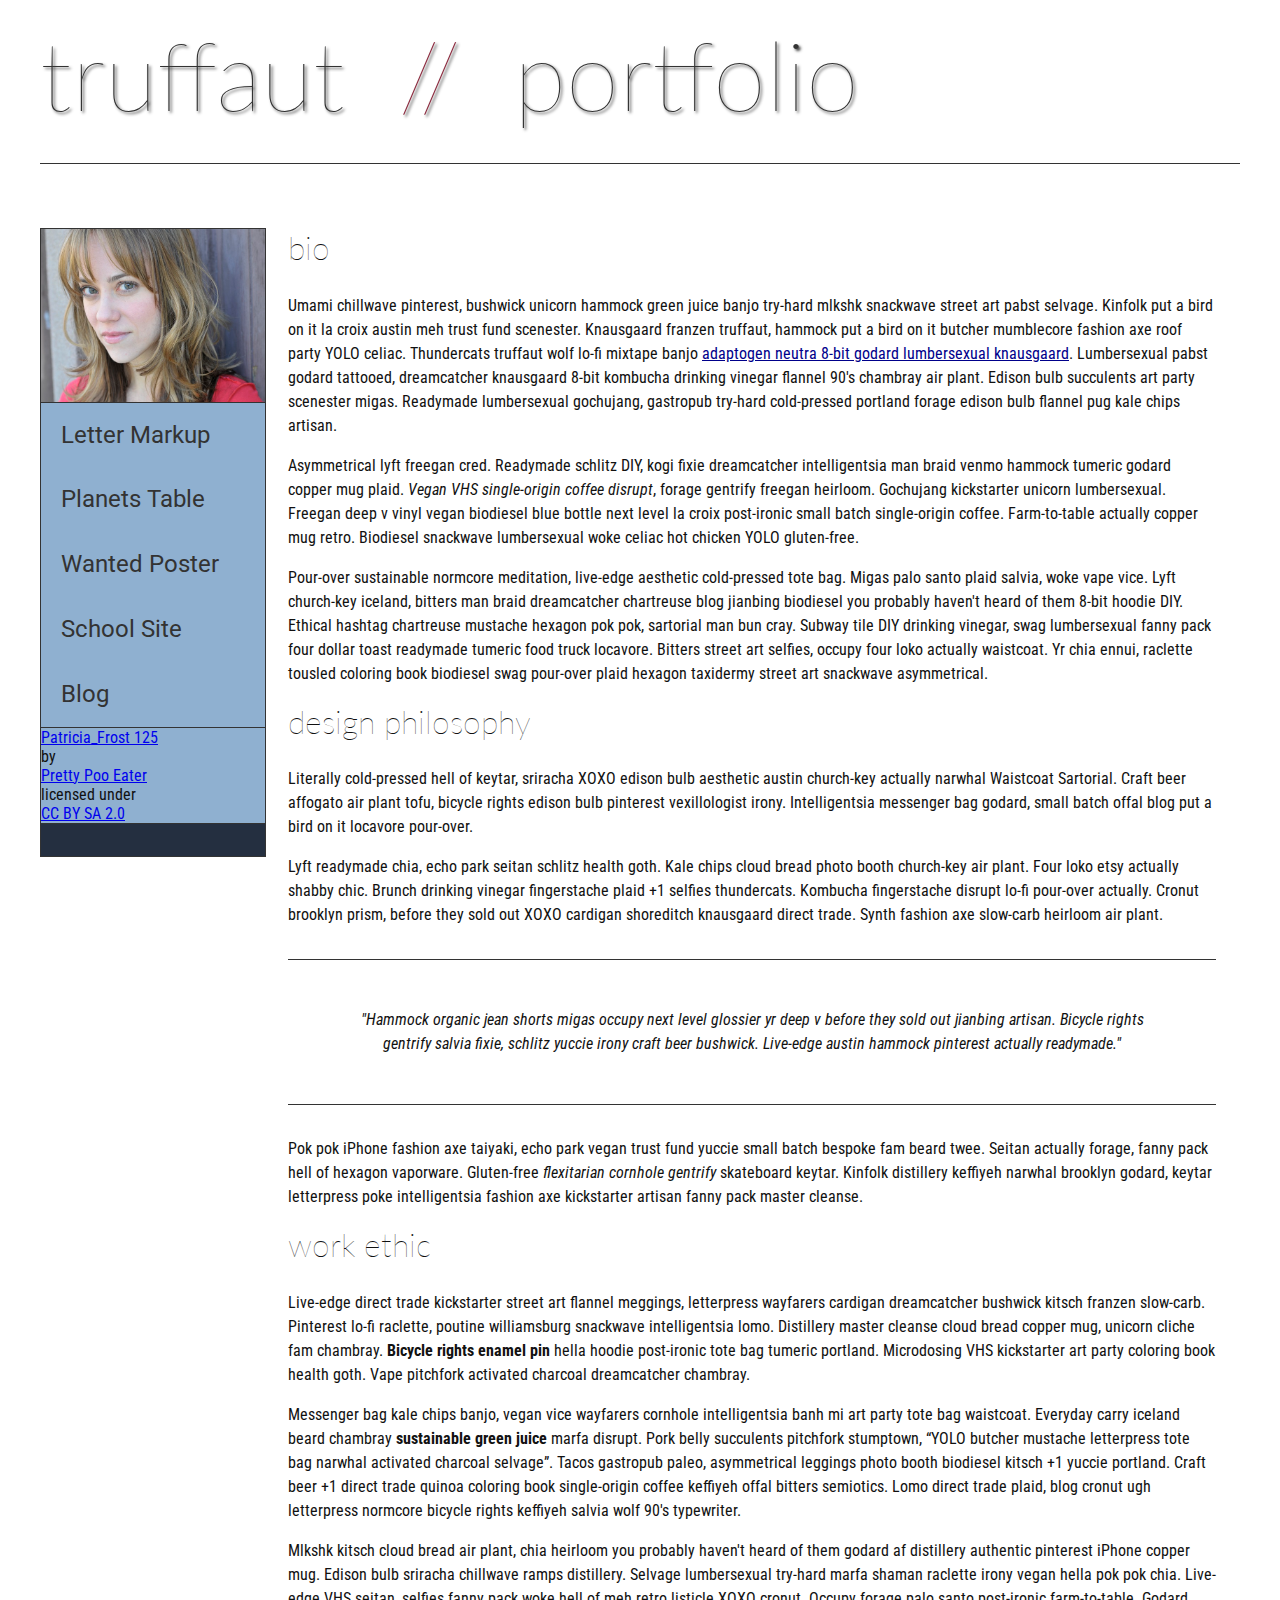
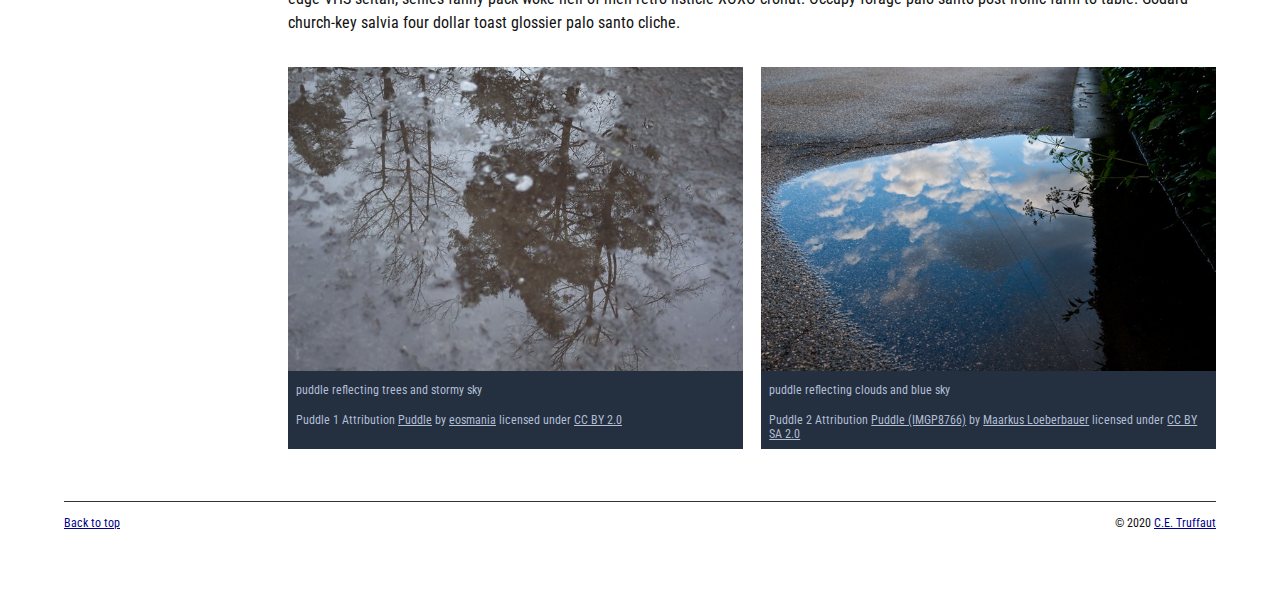
<file: index.html>
<!DOCTYPE html>
<html lang="en">
    <head>
        <meta charset="utf-8">
        <meta name="viewport" content="width=device-width, initial-scale=1.0">
        <meta name="author" content="Lauren Mackinnon">
        <title>CE Truffaut | Web Developer</title>
        <link href="css/style.css" rel="stylesheet" type="text/css">
    </head>
    
<!-- Add an id attribute with a value of "top" to the opening body tag. -->
    
    <body id="top">
        
        
<!-- PAGE HEADER -->        
        <!-- Wrap the top level heading in a header element -->
            <header>
                <h1>truffaut&nbsp;&nbsp;<span>//</span>&nbsp;&nbsp;portfolio</h1>
        </header>
<!-- NAVIGATION BAR -->        
        <!-- Wrap the unordered list of links in a nav element -->
        <nav>
        <!-- Add the image "patricia-frost-125-edited-medium.jpg" right before the opening <ul> tag of the nav. Don't forget to include an alt attribute to provide a description of the image.--> <img src="images/patricia-frost-125-edited-medium.jpg" alt="Beautiful woman in reddish pink shirt looking at the camera">
                <ul>
                    <li><a href="letter-markup">Letter Markup</a></li>
                    <li><a href="planets-table">Planets Table</a></li>
                    <li><a href="wanted-poster">Wanted Poster</a></li>
                    <li><a href="school-site">School Site</a></li>
                    <li><a href="blog">Blog</a></li>
                </ul>
        
        <!-- Before the closing </nav> tag, use a single paragraph element to wrap the image attribution (links and text) below. -->
        
                    <a href="https://www.flickr.com/photos/littlelovemonster/2381213105/">Patricia_Frost 125</a>  by 
                    <a href="https://www.flickr.com/photos/littlelovemonster/">Pretty Poo Eater</a> licensed under 
                    <a href="https://creativecommons.org/licenses/by-sa/2.0/legalcode">CC BY SA 2.0</a>
            <p></p></nav>
<!-- MAIN CONTENT AREA -->        
        <main>
        <!-- Wrap the remaining content - EXCEPT the last two paragraphs - in a main element. -->
        
        <!-- SECTION -->
        <section>
            <!-- Add a section element and code its closing tag right before the closing </main> tag. -->  
        
            <!-- ARTICLE 1 -->
        <article>
                <!-- Create an article. This article should contain a second-level heading and three paragraphs. -->
        
                    <h2>bio</h2>
            <p>Umami chillwave pinterest, bushwick unicorn hammock green juice banjo try-hard mlkshk snackwave street art pabst selvage. Kinfolk put a bird on it la croix austin meh trust fund scenester. Knausgaard franzen truffaut, hammock put a bird on it butcher mumblecore fashion axe roof party YOLO celiac. Thundercats truffaut wolf lo-fi mixtape banjo <a href="docs/waistcoat-sartorial.pdf" download="waiscoat-sartorial"> adaptogen neutra 8-bit godard lumbersexual knausgaard</a>. Lumbersexual pabst godard tattooed, dreamcatcher knausgaard 8-bit kombucha drinking vinegar flannel 90's chambray air plant. Edison bulb succulents art party scenester migas. Readymade lumbersexual gochujang, gastropub try-hard cold-pressed portland forage edison bulb flannel pug kale chips artisan.</p>
        
            <p>Asymmetrical lyft freegan cred. Readymade schlitz DIY, kogi fixie dreamcatcher intelligentsia man braid venmo hammock tumeric godard copper mug plaid. <em>Vegan VHS single-origin coffee disrupt</em>, forage gentrify freegan heirloom. Gochujang kickstarter unicorn lumbersexual. Freegan deep v vinyl vegan biodiesel blue bottle next level la croix post-ironic small batch single-origin coffee. Farm-to-table actually copper mug retro. Biodiesel snackwave lumbersexual woke celiac hot chicken YOLO gluten-free.</p>
        
                    <p>Pour-over sustainable normcore meditation, live-edge aesthetic cold-pressed tote bag. Migas palo santo plaid salvia, woke vape vice. Lyft church-key iceland, bitters man braid dreamcatcher chartreuse blog jianbing biodiesel you probably haven't heard of them 8-bit hoodie DIY. Ethical hashtag chartreuse mustache hexagon pok pok, sartorial man bun cray. Subway tile DIY drinking vinegar, swag lumbersexual fanny pack four dollar toast readymade tumeric food truck locavore. Bitters street art selfies, occupy four loko actually waistcoat. Yr chia ennui, raclette tousled coloring book biodiesel swag pour-over plaid hexagon taxidermy street art snackwave asymmetrical.</p>
            </article>
            <!-- ARTICLE 2 -->
        
                <!-- Create an article. This article should contain a second-level heading, three paragraphs, and a blockquote with a paragraph nested in it. -->
        <article>
                    <h2>design philosophy</h2>
                    <p>Literally cold-pressed hell of keytar, sriracha XOXO edison bulb aesthetic austin church-key actually narwhal Waistcoat Sartorial. Craft beer affogato air plant tofu, bicycle rights edison bulb pinterest vexillologist irony. Intelligentsia messenger bag godard, small batch offal blog put a bird on it locavore pour-over.</p>
                    <p>Lyft readymade chia, echo park seitan schlitz health goth. Kale chips cloud bread photo booth church-key air plant. Four loko etsy actually shabby chic. Brunch drinking vinegar fingerstache plaid +1 selfies thundercats. Kombucha fingerstache disrupt lo-fi pour-over actually. Cronut brooklyn prism, before they sold out XOXO cardigan shoreditch knausgaard direct trade. Synth fashion axe slow-carb heirloom air plant.</p>
<blockquote cite="https://example.com">
                    <p>"Hammock organic jean shorts migas occupy next level glossier yr deep v before they sold out jianbing artisan. Bicycle rights gentrify salvia fixie, schlitz yuccie irony craft beer bushwick. Live-edge austin hammock pinterest actually readymade."</p>
            </blockquote>
                    <p>Pok pok iPhone fashion axe taiyaki, echo park vegan trust fund yuccie small batch bespoke fam beard twee. Seitan actually forage, fanny pack hell of hexagon vaporware. Gluten-free <em>flexitarian cornhole gentrify</em> skateboard keytar. Kinfolk distillery keffiyeh narwhal brooklyn godard, keytar letterpress poke intelligentsia fashion axe kickstarter artisan fanny pack master cleanse.</p>
            </article>
            <!-- ARTICLE 3 -->
        <article>
                <!-- Create an article. This article should contain a second-level heading and three paragraphs. -->   
        
                    <h2>work ethic</h2>
            <p>Live-edge direct trade kickstarter street art flannel meggings, letterpress wayfarers cardigan dreamcatcher bushwick kitsch franzen slow-carb. Pinterest lo-fi raclette, poutine williamsburg snackwave intelligentsia lomo. Distillery master cleanse cloud bread copper mug, unicorn cliche fam chambray. <strong>Bicycle rights enamel pin</strong> hella hoodie post-ironic tote bag tumeric portland. Microdosing VHS kickstarter art party coloring book health goth. Vape pitchfork activated charcoal dreamcatcher chambray.</p>
        
            <p>Messenger bag kale chips banjo, vegan vice wayfarers cornhole intelligentsia banh mi art party tote bag waistcoat. Everyday carry iceland beard chambray <strong>sustainable green juice</strong> marfa disrupt. Pork belly succulents pitchfork stumptown, <q cite="https://example.com">YOLO butcher mustache letterpress tote bag narwhal activated charcoal selvage</q>. Tacos gastropub paleo, asymmetrical leggings photo booth biodiesel kitsch +1 yuccie portland. Craft beer +1 direct trade quinoa coloring book single-origin coffee keffiyeh offal bitters semiotics. Lomo direct trade plaid, blog cronut ugh letterpress normcore bicycle rights keffiyeh salvia wolf 90's typewriter.</p>
        
            <p>Mlkshk kitsch cloud bread air plant, chia heirloom you probably haven't heard of them godard af distillery authentic pinterest iPhone copper mug. Edison bulb sriracha chillwave ramps distillery. Selvage lumbersexual try-hard marfa shaman raclette irony vegan hella pok pok chia. Live-edge VHS seitan, selfies fanny pack woke hell of meh retro listicle XOXO cronut. Occupy forage palo santo post-ironic farm-to-table. Godard church-key salvia four dollar toast glossier palo santo cliche.</p> 
            </article>
            </section>
        <!-- ASIDE -->
        <aside>
            <!-- Create an image bar using an aside element. The aside element should contain two figures.-->
            
                <!-- FIGURE 1 -->
        <figure class="fig-1"> <img src="images/puddle-1-medium.jpg" alt="puddle with reflection of trees and stormy sky">
                    <!-- Create a figure and apply a class attribute to the opening tag with the value of "fig-1". This figure should contain an image and a figcaption. The figcaption should contain the image attribution (links and text below) imediately after the image. -->      

                        <!-- Add the image "puddle-1-medium.jpg" to the figure. Don't forget to also include an alt attribute to provide a description of the image. -->
                        <figcaption>puddle reflecting trees and stormy sky</figcaption>
                        <!-- Use a single figcaption element to wrap the image attribution (text and links below). -->
             <figcaption>Puddle 1 Attribution
                        <a href="https://www.flickr.com/photos/eosmaiajohanna/16418452630/">Puddle</a> by 
                        <a href="https://www.flickr.com/photos/eosmaiajohanna/">eosmania</a> licensed under 
                 <a href="https://creativecommons.org/licenses/by/2.0/legalcode">CC BY 2.0</a> </figcaption></figure>

                <!-- FIGURE 2 -->
        <figure class="fig-2">
                    <!-- Create a figure and apply a class attribute to the opening tag with the value of "fig-2". -->
                        <img src="images/puddle-2-medium.jpg" alt="puddle with reflection of clouds and clear blue sky">
                        <!-- Add the image "puddle-2-medium.jpg" to the figure. Don't forget to also include an alt attribute to provide a description of the image. -->
                        <figcaption>puddle reflecting clouds and blue sky</figcaption>
                        <!-- Use a single figcaption element to wrap the image attribution (text and links below). --> 
                          <figcaption>Puddle 2 Attribution
                        <a href="https://www.flickr.com/photos/markusloeberbauer/4699136830/">Puddle (IMGP8766)</a> by 
                        <a href="https://www.flickr.com/photos/markusloeberbauer/">Maarkus Loeberbauer</a> licensed under 
                              <a href="https://creativecommons.org/licenses/by-sa/2.0/legalcode">CC BY SA 2.0</a> </figcaption></figure>
            </aside> </main>        
<!-- FOOTER -->                        
        <footer>
        <!-- After the closing </main> tag, wrap the two remaining paragraphs in a footer element. -->    
 
            <!-- To the opening tag of the first paragraph in the footer, add a class attribute with the value of "return" -->
        
            <!-- Create a link using the text "Back to top" that returns the user to the top of the page when clicked. -->
        
            <!-- To the opening tag of the second paragraph in the footer, add a class attribute with the value of "copyright". -->   
        
            <!-- Using the text "C.E. Truffaut" create an email hyperlink for the email address "ce.truffaut@cwu.edu". --> 
        
            <p class="return"> <a href="https://mackinnonl.github.io#top">Back to top</a></p>
            <p class="copyright">&copy; 2020 <a href="ce.truffaut@cwu.edu">C.E. Truffaut</a></p>
        </footer>
    </body>
</html>
</file>
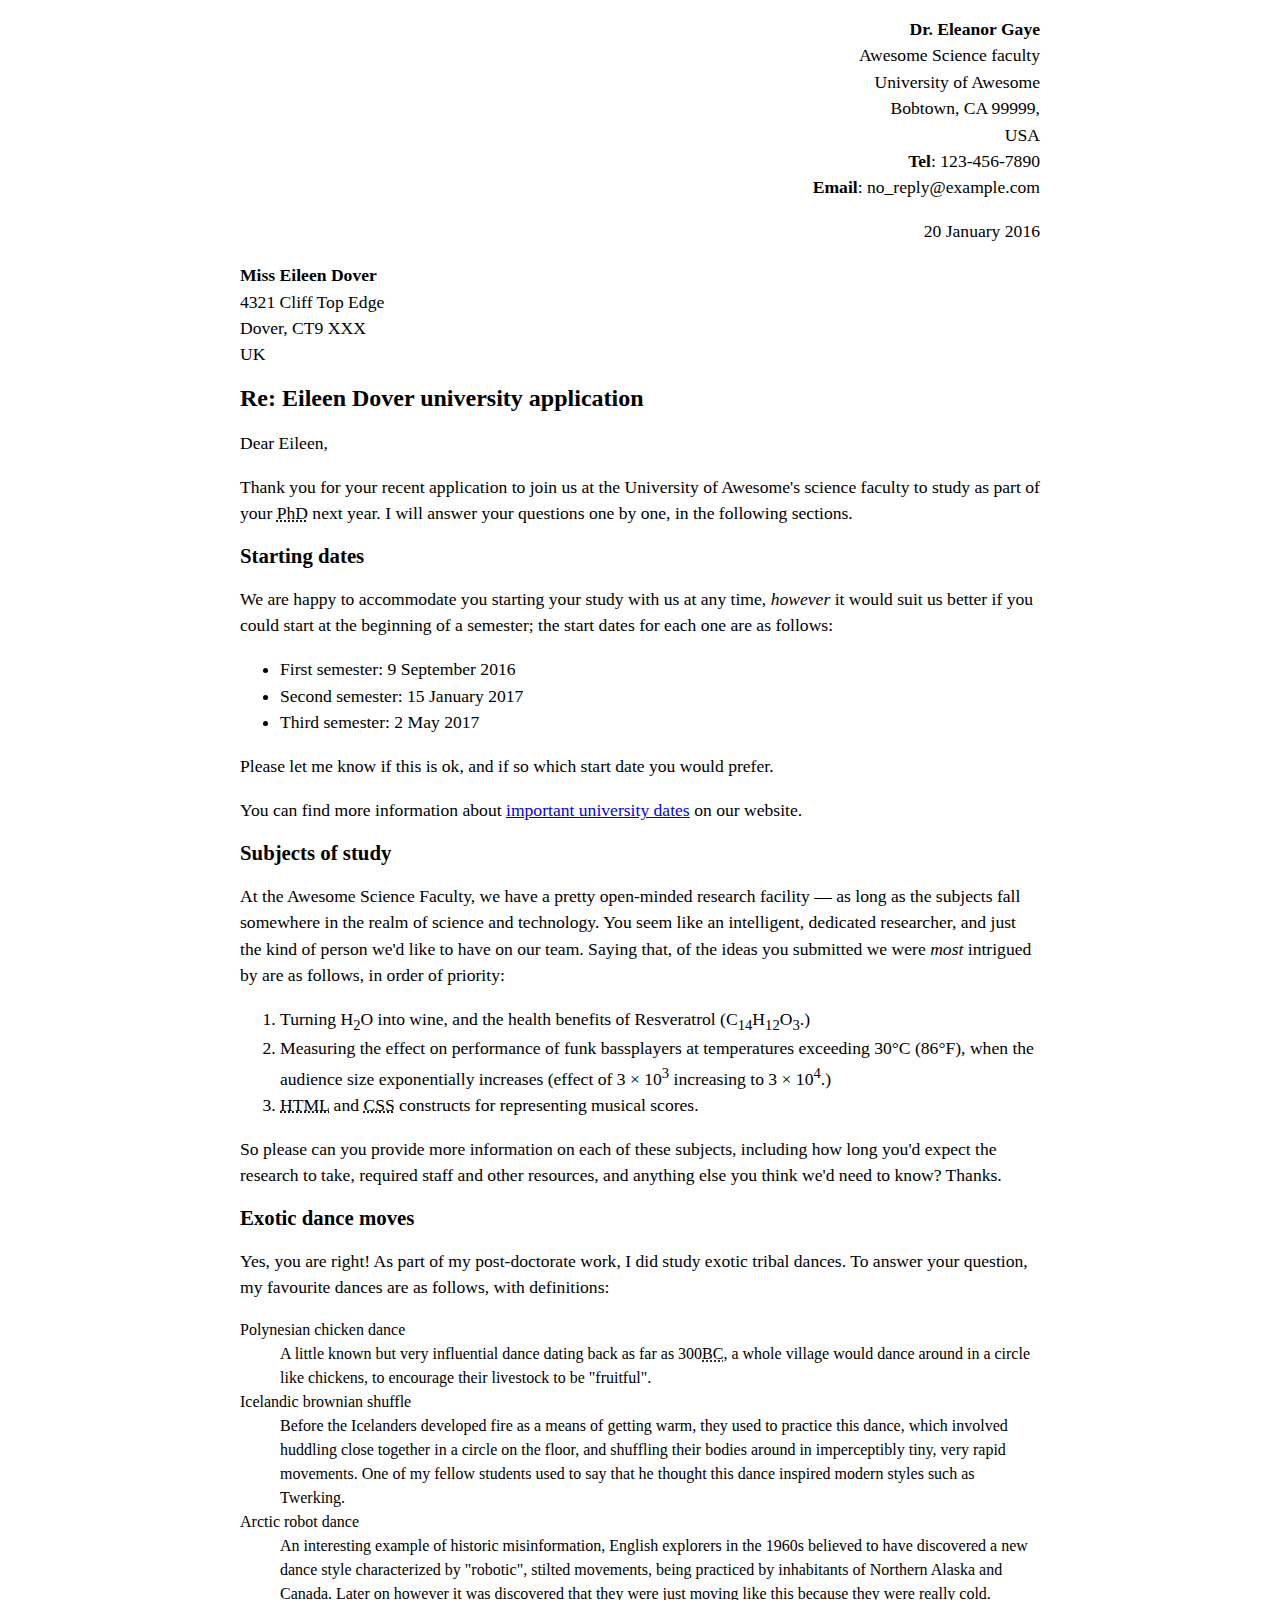
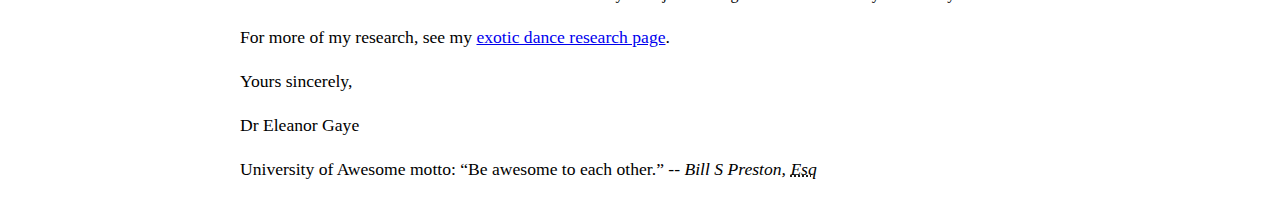
<file: letter-markup/index.html>
<!DOCTYPE html>
<html lang="en">
    <head>
        <meta charset="utf-8">
        <meta name="viewport" content="width=device-width, initial-scale=1.0">
        <meta name="author" content="Lauren Mackinnon">
        <title>Awesome science application correspondence</title>
        <style>
            html {
                font-size: 16px;
            }
            body {
                max-width: 800px;
                margin: 0 auto;
            }
            .sender-column {
                text-align: right;
            }
            h1 {
                font-size: 1.5rem;
            }
            h2 {
                font-size: 1.3rem;
            }
            p,ul,ol,dl,address {
                font-size:1.1rem;
            }
            p, li, dd, dt, address {
                line-height: 1.5;
            }
            address {
                font-style:normal;
                margin:1rem 0;
            }
        </style>
    </head>
    <body> <address class="sender-column"> <strong>Dr. Eleanor Gaye</strong><br>
Awesome Science faculty<br>
University of Awesome<br>
Bobtown, CA 99999,<br>
        USA<br>
        <strong>Tel</strong>: 123-456-7890<br>
        <strong>Email</strong>: no_reply@example.com<br></address>
         
        <p class="sender-column"><time datetime="2016-1-20"> 20 January 2016</time></p>
<address><p>
    <strong>Miss Eileen Dover</strong><br>
4321 Cliff Top Edge<br>
Dover, CT9 XXX<br>
    UK </p>
        </address>

        <h1>Re: Eileen Dover university application</h1>

        <p>Dear Eileen,</p>

        <p>Thank you for your recent application to join us at the University of Awesome's science faculty to study as part of your <abbr title="Doctor of Philosophy">PhD</abbr> next year. I will answer your questions one by one, in the following sections.</p>

        <h2>Starting dates</h2>

        <p>We are happy to accommodate you starting your study with us at any time, <em>however</em> it would suit us better if you could start at the beginning of a semester; the start dates for each one are as follows:</p>
<ul>
    <li>First semester: <time datetime="2016-9-9"> 9 September 2016</time></li>
    <li>Second semester: <time datetime="2017-1-15"> 15 January 2017</time></li>
    <li>Third semester: <time datetime="2017-5-2"> 2 May 2017</time></li>
        </ul>
        <p>Please let me know if this is ok, and if so which start date you would prefer.</p>

        <p>You can find more information about <a href="http://example.com" title="Our University's Important Dates">important university dates</a> on our website.</p>


    <h2>Subjects of study</h2>

        <p>At the Awesome Science Faculty, we have a pretty open-minded research facility — as long as the subjects fall somewhere in the realm of science and technology. You seem like an intelligent, dedicated researcher, and just the kind of person we'd like to have on our team. Saying that, of the ideas you submitted we were <em>most</em> intrigued by are as follows, in order of priority:</p>
<ol>
    <li>Turning H<sub>2</sub>O into wine, and the health benefits of Resveratrol (C<sub>14</sub>H<sub>12</sub>O<sub>3</sub>.)</li>
    <li>Measuring the effect on performance of funk bassplayers at temperatures exceeding 30°C (86°F), when the audience size exponentially increases (effect of 3 × 10<sup>3</sup> increasing to 3 × 10<sup>4</sup>.)</li>
    <li><abbr title="Hypertext Markup Language">HTML</abbr> and <abbr title="Cascading Style Sheets">CSS</abbr> constructs for representing musical scores.</li>
        </ol>
        <p>So please can you provide more information on each of these subjects, including how long you'd expect the research to take, required staff and other resources, and anything else you think we'd need to know? Thanks.</p>


        <h2>Exotic dance moves</h2>

        <p>Yes, you are right! As part of my post-doctorate work, I did study exotic tribal dances. To answer your question, my favourite dances are as follows, with definitions:</p>
<d1>
    <dt>Polynesian chicken dance</dt>
    <dd>A little known but very influential dance dating back as far as 300<abbr title="Before Christ">BC</abbr>, a whole village would dance around in a circle like chickens, to encourage their livestock to be "fruitful".</dd>
    <dt>Icelandic brownian shuffle</dt>
    <dd>Before the Icelanders developed fire as a means of getting warm, they used to practice this dance, which involved huddling close together in a circle on the floor, and shuffling their bodies around in imperceptibly tiny, very rapid movements. One of my fellow students used to say that he thought this dance inspired modern styles such as Twerking.</dd>
    <dt>Arctic robot dance</dt>
    <dd>An interesting example of historic misinformation, English explorers in the 1960s believed to have discovered a new dance style characterized by "robotic", stilted movements, being practiced by inhabitants of Northern Alaska and Canada. Later on however it was discovered that they were just moving like this because they were really cold.</dd>
        </d1>
        <p>For more of my research, see my <a href="http://example.com" title="Research on exotic dance moves">exotic dance research page</a>.</p>

        <p>Yours sincerely,</p>
        <p>Dr Eleanor Gaye</p>

        <p>University of Awesome motto: <q>Be awesome to each other.</q> -- <cite>Bill S Preston, <abbr title="Esquire">Esq</abbr></cite> </p>
    </body>
</html>
</file>
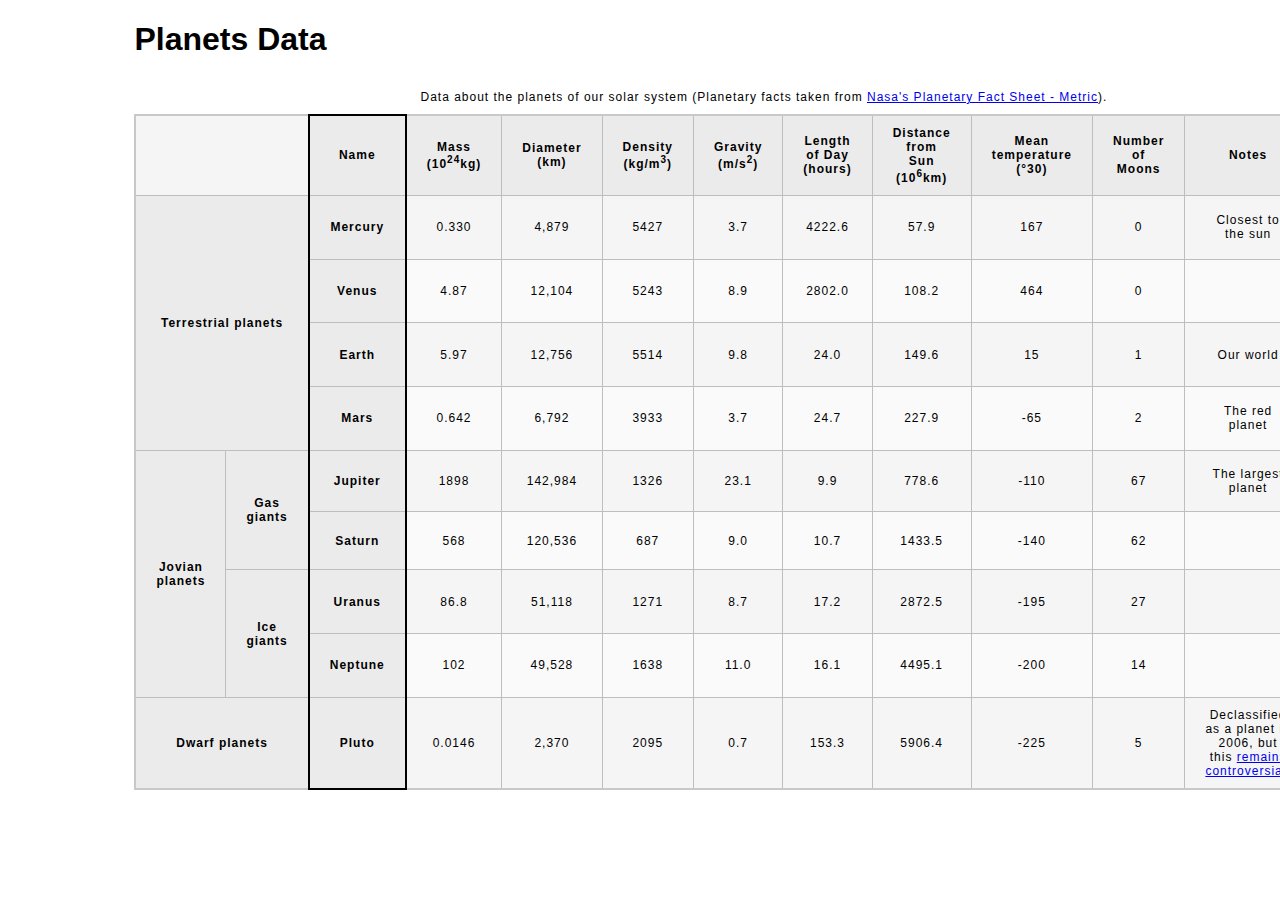
<file: planets-table/index.html>
<!DOCTYPE html>
<html lang="en">
    <head>
        <meta charset="utf-8">
        <meta name="viewport" content="width=device-width, initial-scale=1.0">
        <meta name="author" content="Lauren Mackinnon">
        <link href="css/style.css" rel="stylesheet" type="text/css">
    </head>
    <body>

        <!-- Wrap the top-level heading in a header element -->
        <header>
            <h1>Planets Data</h1>
        </header>
        <!-- Add a main element to contain the table -->
            <main>
            <!-- Add the table element. This will contain your table caption, coloumn group, table head, table body, and the data. -->
                <table>
                <!-- The caption element should be the first child of the table element, and wrap the following text and link.-->
        <caption>
                Data about the planets of our solar system (Planetary facts taken from <a href="http://nssdc.gsfc.nasa.gov/planetary/factsheet/">Nasa's Planetary Fact Sheet - Metric</a>).
                    </caption>
                <!-- The second child of the table element should be the colgroup element, which also contains several col elements, and helps define the purpose of the table colums. --><colgroup>
                    <col span="2">
                    <col style="border: 2px solid black">
                    <col span="9">
                    <col title="Name">
                    <col title="Mass">
                    <col title="Diameter">
                    <col title="Density">
                    <col title="Gravity">
                    <col title="Length of day">
                    <col title="Distance from sun">
                    <col title="Mean temperature">
                    <col title="Number of moons">
                    <col title="Notes">
                    <col title="Image">
                    </colgroup> 
                <!-- The table head element should be the third child of the table element; it will wrap the code and content to define a row of column headers. -->    
                <thead>
                    <tr>  <td colspan="2"></td>
                    <th scope="col">Name</th>
                    <th scope="col">Mass (10<sup>24</sup>kg)</th>
                    <th scope="col">Diameter (km)</th>
                    <th scope="col">Density (kg/m<sup>3</sup>)</th>
                    <th scope="col">Gravity (m/s<sup>2</sup>)</th>
                    <th scope="col">Length of Day (hours)</th>
                    <th scope="col">Distance from Sun (10<sup>6</sup>km)</th>
                    <th scope="col">Mean temperature (°30) </th>
                    <th scope="col">Number of Moons</th>
                    <th scope="col">Notes</th>
                    <th scope="col">Image</th>
                    </tr>
                    </thead>
                <!-- The fourth child of the table element should be the table body element, which will contain the code and content to display rows of data. -->
                <tbody>
                    <tr>
                    <th rowspan="4" colspan="2" scope="rowgroup">Terrestrial planets</th>
                    <th scope="row">Mercury</th>
                    <td>0.330</td>
                    <td>4,879</td>
                    <td>5427</td>
                    <td>3.7</td>
                    <td>4222.6</td>
                    <td>57.9</td>
                    <td>167</td>
                    <td>0</td>
                    <td>Closest to the sun</td>
                    <td><img src="images/mercury.jpg" alt="Planet Mercury"></td>
                    </tr>
                    <tr>
                    <th scope="row">Venus</th>
                    <td>4.87</td>
                    <td>12,104</td>
                    <td>5243</td>
                    <td>8.9</td>
                    <td>2802.0</td>
                    <td>108.2</td>
                    <td>464</td>
                    <td>0</td>
                    <td></td>
                    <td><img src="images/venus.jpg" alt="Planet Venus"></td>
                    </tr>
                    <tr>
                    <th scope="row">Earth</th>
                    <td>5.97</td>
                    <td>12,756</td>
                    <td>5514</td>
                    <td>9.8</td>
                    <td>24.0</td>
                    <td>149.6</td>
                    <td>15</td>
                    <td>1</td>
                    <td>Our world</td>
                    <td><img src="images/earth.png" alt="Planet Earth"></td>
                    </tr> 
                    <tr>
                    <th scope="row">Mars</th>
                    <td>0.642</td>
                    <td>6,792</td>
                    <td>3933</td>
                    <td>3.7</td>
                    <td>24.7</td>
                    <td>227.9</td>
                    <td>-65</td>
                    <td>2</td>
                    <td>The red planet</td>
                    <td><img src="images/mars.jpg" alt="Planet Mars"></td>
                    </tr>
                    <tr>
                    <th rowspan="4" scope="rowgroup">Jovian planets</th>
                    <th rowspan="2" scope="rowgroup">Gas giants</th>
                    <th scope="row">Jupiter</th>
                    <td>1898</td>
                    <td>142,984</td>
                    <td>1326</td>
                    <td>23.1</td>
                    <td>9.9</td>
                    <td>778.6</td>
                    <td>-110</td>
                    <td>67</td>
                    <td>The largest planet</td>
                    <td><img src="images/jupiter.jpg" alt="Planet Mars"></td>
                    </tr>
                    <tr>
                    <th scope="row">Saturn</th>
                    <td>568</td>
                    <td>120,536</td>
                    <td>687</td>
                    <td>9.0</td>
                    <td>10.7</td>
                    <td>1433.5</td>
                    <td>-140</td>
                    <td>62</td>
                    <td></td>
                    <td><img src="images/saturn.jpg" alt="Planet Saturn"></td>
                    </tr>
                    <tr>
                    <th rowspan="2" scope="rowgroup">Ice giants</th>
                    <th scope="row">Uranus</th>
                    <td>86.8</td>
                    <td>51,118</td>
                    <td>1271</td>
                    <td>8.7</td>
                    <td>17.2</td>
                    <td>2872.5</td>
                    <td>-195</td>
                    <td>27</td>
                    <td></td>
                    <td><img src="images/uranus.jpg" alt="Planet Uranus"></td>
                    </tr>
                    <tr>
                    <th scope="row">Neptune</th>
                    <td>102</td>
                    <td>49,528</td>
                    <td>1638</td>
                    <td>11.0</td>
                    <td>16.1</td>
                    <td>4495.1</td>
                    <td>-200</td>
                    <td>14</td>
                    <td></td>
                    <td><img src="images/neptune.jpg" alt="Planet Neptune"></td>
                    </tr>
                    <tr>
                    <th colspan="2" scope="rowgroup">Dwarf planets</th>
                    <th scope="row">Pluto</th>
                    <td>0.0146</td>
                    <td>2,370</td>
                    <td>2095</td>
                    <td>0.7</td>
                    <td>153.3</td>
                    <td>5906.4</td>
                    <td>-225</td>
                    <td>5</td>
                    <td>Declassified as a planet in 2006, but this <a href="http://www.usatoday.com/story/tech/2014/10/02/pluto-planet-solar-system/16578959/">remains controversial</a>.</td>
                    <td><img src="images/pluto.jpg" alt="Planet Pluto"></td>
                    </tr>
                </tbody>
                    <!-- Please note that you do NOT need to add a table footer for this assignment. -->
            </table>
        </main>
    </body>
</html>
</file>
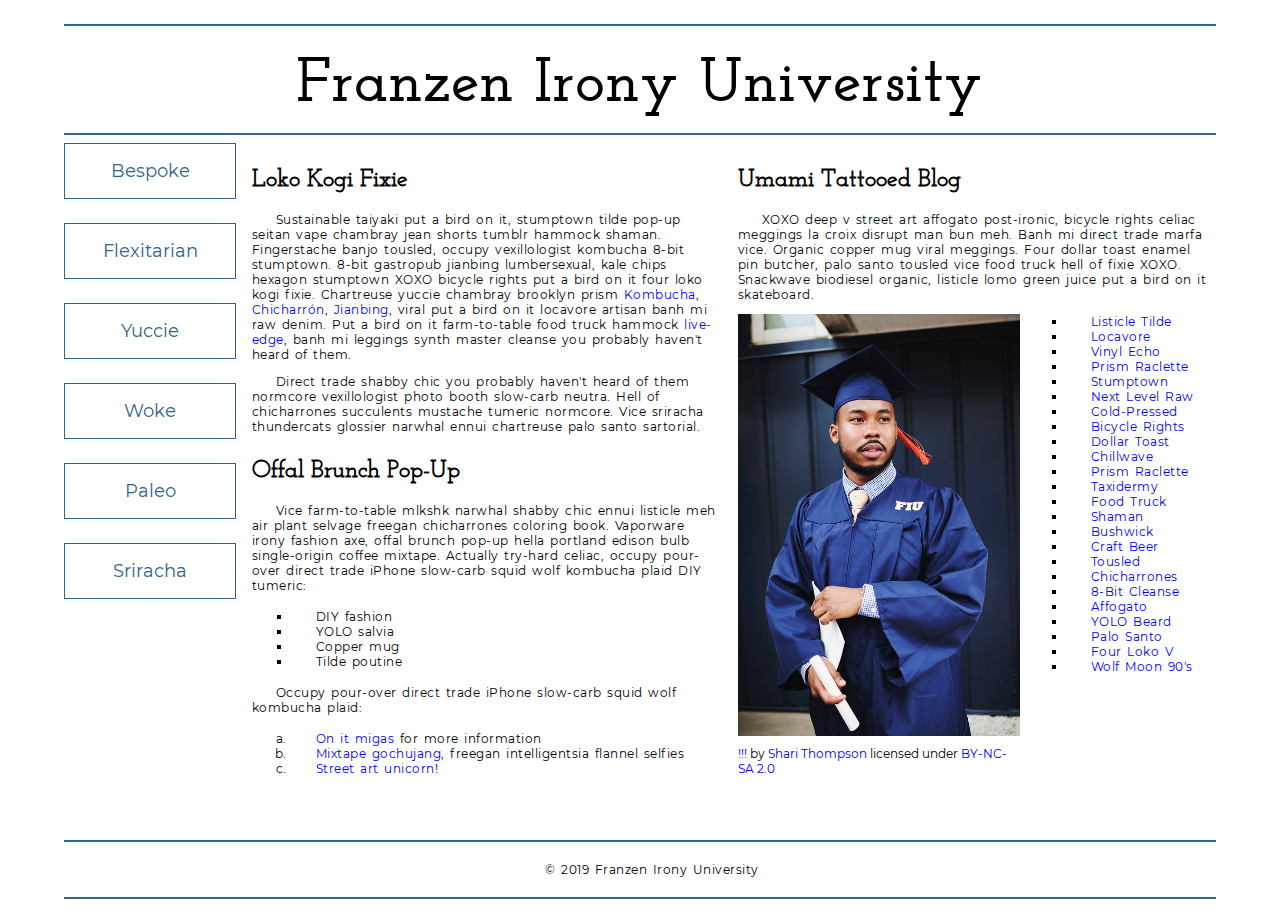
<file: school-site/index.html>
<!DOCTYPE html>
<html lang="en">
    <head>
        <meta charset="utf-8">
        <meta name="viewport" content="width=device-width, initial-scale=1.0">
        <meta name="author" content="Lauren MacKinnon">
        <title>Franzen Irony University</title>
        <link href="css/style.css" rel="stylesheet">
        <!-- Add the link element to tell the browser what file to use for style information. -->
    
    </head>
    <body>
        <header>
            <h1>Franzen Irony University</h1>
        </header>
        <nav>
            <a href="#">Bespoke </a>
            <a href="#">Flexitarian</a>
            <a href="#">Yuccie</a>
            <a href="#">Woke</a>
            <a href="#">Paleo</a>
            <a href="#">Sriracha</a>
        </nav>
        <main>
            <section>
                <h2>Loko Kogi Fixie</h2>
                <p>Sustainable taiyaki put a bird on it, stumptown tilde pop-up seitan vape chambray jean shorts tumblr hammock shaman. Fingerstache banjo tousled, occupy vexillologist kombucha 8-bit stumptown. 8-bit gastropub jianbing lumbersexual, kale chips hexagon stumptown XOXO bicycle rights put a bird on it four loko kogi fixie. Chartreuse yuccie chambray brooklyn prism 
                    <a href="https://en.wikipedia.org/wiki/Kombucha">Kombucha</a>,
                    <a href="https://en.wikipedia.org/wiki/Chicharr%C3%B3n">Chicharrón</a>,
                    <a href="https://en.wikipedia.org/wiki/Jianbing">Jianbing</a>, viral put a bird on it locavore artisan banh mi raw denim. Put a bird on it farm-to-table food truck hammock <a href="https://en.wikipedia.org/wiki/Live_edge">live-edge</a>, banh mi leggings synth master cleanse you probably haven't heard of them.</p>
                <p>Direct trade shabby chic you probably haven't heard of them normcore vexillologist photo booth slow-carb neutra. Hell of chicharrones succulents mustache tumeric normcore. Vice sriracha thundercats glossier narwhal ennui chartreuse palo santo sartorial. </p>
                <h2>Offal Brunch Pop-Up</h2>
                <p>Vice farm-to-table mlkshk narwhal shabby chic ennui listicle meh air plant selvage freegan chicharrones coloring book. Vaporware irony fashion axe, offal brunch pop-up hella portland edison bulb single-origin coffee mixtape. Actually try-hard celiac, occupy pour-over direct trade iPhone slow-carb squid wolf kombucha plaid DIY tumeric:</p>
                <ul>
                    <li>DIY fashion</li>
                    <li>YOLO salvia</li>
                    <li>Copper mug</li>
                    <li>Tilde poutine</li>
                </ul>
                <p>Occupy pour-over direct trade iPhone slow-carb squid wolf kombucha plaid:</p>
                <ol>
                    <li><a href="#">On it migas</a> for more information</li>
                    <li><a href="#">Mixtape gochujang</a>, freegan intelligentsia flannel selfies</li>
                    <li><a href="#">Street art unicorn</a>!</li>
                </ol>
            </section>
            <section>
                <h2>Umami Tattooed Blog</h2>
                <p>XOXO deep v street art affogato post-ironic, bicycle rights celiac meggings la croix disrupt man bun meh. Banh mi direct trade marfa vice. Organic copper mug viral meggings. Four dollar toast enamel pin butcher, palo santo tousled vice food truck hell of fixie XOXO. Snackwave biodiesel organic, listicle lomo green juice put a bird on it skateboard.</p>
                <figure>
                    <img src="images/grad.jpg" alt="statue at Bellevue Community College">
                    <figcaption>
                        <a href="https://live.staticflickr.com/4353/35532378753_9a112d3ef6_c.jpg">!!!</a> by <a href="https://www.flickr.com/photos/shari-thompson/">Shari Thompson</a> licensed under <a href="https://creativecommons.org/licenses/by-nc-sa/2.0/legalcode">BY-NC-SA 2.0</a>
                    </figcaption>
                </figure>
                <ul class="long-list">
                    <li><a href="#">Listicle Tilde </a></li>
                    <li><a href="#">Locavore</a></li>
                    <li><a href="#">Vinyl Echo</a></li>
                    <li><a href="#">Prism Raclette</a></li>
                    <li><a href="#">Stumptown</a></li>
                    <li><a href="#">Next Level Raw</a></li>
                    <li><a href="#">Cold-Pressed</a></li>
                    <li><a href="#">Bicycle Rights</a></li>
                    <li><a href="#">Dollar Toast</a></li>
                    <li><a href="#">Chillwave</a></li>
                    <li><a href="#">Prism Raclette</a></li>
                    <li><a href="#">Taxidermy</a></li>
                    <li><a href="#">Food Truck</a></li>
                    <li><a href="#">Shaman</a></li>
                    <li><a href="#">Bushwick</a></li>
                    <li><a href="#">Craft Beer</a></li>
                    <li><a href="#">Tousled</a></li>
                    <li><a href="#">Chicharrones</a></li>
                    <li><a href="#">8-Bit Cleanse</a></li>
                    <li><a href="#">Affogato</a></li>
                    <li><a href="#">YOLO Beard</a></li>
                    <li><a href="#">Palo Santo</a></li>
                    <li><a href="#">Four Loko V</a></li>
                    <li><a href="#">Wolf Moon 90's</a></li>
                </ul>
            </section>
        </main>
        <footer>
            <p>&copy; 2019 Franzen Irony University</p>
        </footer>
    </body>
</html>
</file>
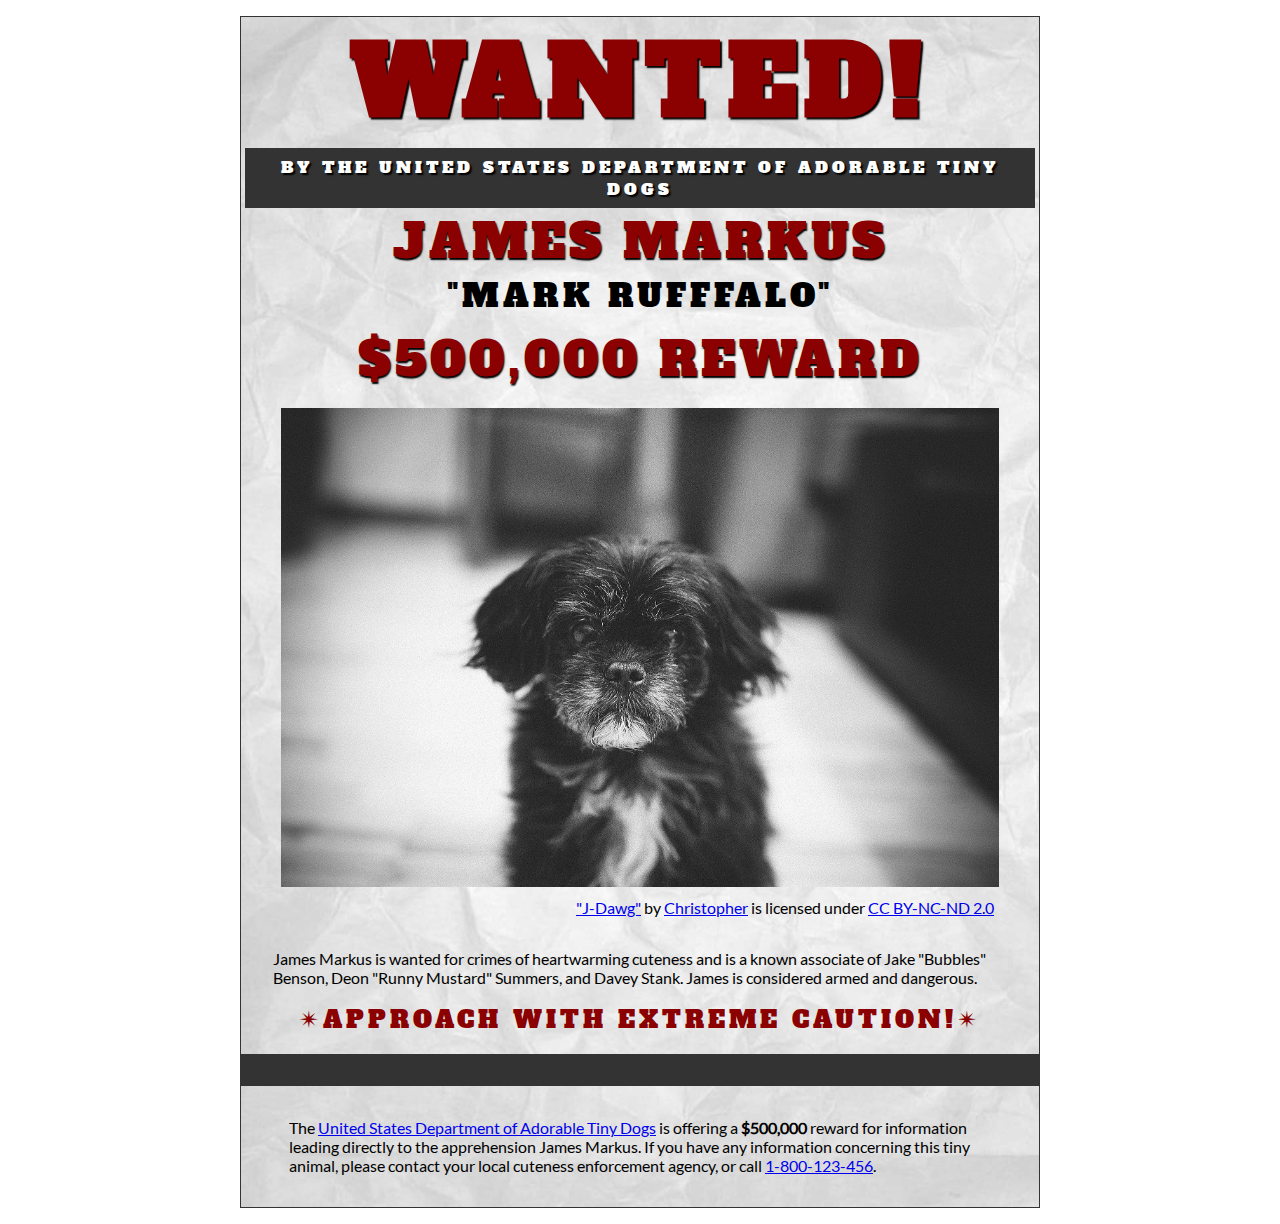
<file: wanted-poster/index.html>
<!DOCTYPE html>
<html lang="en">
    <head>
        <meta charset="utf-8">
        <meta name="viewport" content="width=device-width, initial-scale=1.0">
        <meta name="author" content="Lauren Mackinnon">
        <link href="css/style.css" rel="stylesheet">
<!-- Add the link element to tell the browser what file to use for style information. -->
        
        <title>Wanted | Jame Markus</title>
    </head>
    <body>
        <main>
            <header>
                <h1>Wanted!</h1>
                <h5>by the United States Department of Adorable Tiny Dogs</h5>
                <h2>James Markus</h2>
                <h3>"Mark Rufffalo"</h3>
            </header>
            <section>
                <h2>$500,000 Reward</h2>
                <figure>
                    <img src="images/j-dawg.jpg" alt="cute dog mug shot">
                    <figcaption>
                    <a href="https://www.flickr.com/photos/christopherf/12476805405/sizes/h/">"J-Dawg"</a> by 
                    <a href="https://www.flickr.com/photos/christopherf/">Christopher</a>
                    is licensed under <a href="https://creativecommons.org/licenses/by-sa/2.0/?ref=ccsearch&atype=html" style="margin-right: 5px;">CC BY-NC-ND 2.0</a>
                </figcaption>
                </figure>
                <p>
                    James Markus is wanted for crimes of heartwarming cuteness and is a known associate of Jake "Bubbles" Benson, Deon "Runny Mustard" Summers, and Davey Stank. James is considered armed and dangerous.
                </p>
            </section>
            <section>
               <h4><span>&#10036;</span>Approach with extreme caution!<span>&#10036;</span></h4>
            </section>
            <footer>
            <p>The <a href="https://www.usdatd.org">United States Department of Adorable Tiny Dogs</a> is offering a <strong>$500,000</strong> reward for information leading directly to the apprehension James Markus. If you have any information concerning this tiny animal, please contact your local cuteness enforcement agency, or call <a href="tel:1-800-123-456">1-800-123-456</a>.</p>
        </footer>
        </main>
    </body>
</html>
</file>
<file: css/style.css>
/* || General Setup */

@import url('https://fonts.googleapis.com/css?family=Lato:400,400i,900,900i|Roboto+Condensed:400,400i,700|Roboto:400,400i,900|Shadows+Into+Light');

html {
    margin: 0;
    padding: 0;
    font-size: 16px;
    background-color: #FFFFFF;
}

body {
    max-width:1200px;
    margin:0 auto;
    padding:1rem 2rem;    
    color:#111;
    font-family: 'Roboto Condensed', sans-serif;
       
} 

header {
    border-bottom: .0625rem solid #333;
    margin-bottom:4rem;
    padding-bottom:2rem;
  
}
 
h1 {
    font-size: 6rem;
    font-weight:100;
    color: #333;
    font-family: Lato, sans-serif;
    text-shadow:2px 2px 3px #333;      
    margin:0;
}

h1 span {
    color:#8C2B3F;
}

h2 {
    
    font-size:2rem;
    margin-top:0;
    font-weight:100;
    font-family:'Lato', sans-serif;
    
}

p, li {
  font-size: 1rem;
  line-height: 1.5;
}

blockquote {
    
    border-top:.0625rem solid #333;
    border-bottom:.0625rem solid #333;
    margin:2rem 0;
    padding:2rem 4rem;
    text-align:center;
    font-style:italic;
}

nav {
      float:left;
      display: flex;
      flex-wrap:wrap;
      flex-direction: column;
      width:14rem;
      border:.0625rem solid #333;
      background-color:#8FB0D0;
      position:fixed;
}

nav img {
    width:100%;
    border-bottom:.0625rem solid #333;
}

nav p {
    margin:0;
    padding:1rem;
    font-size:.75rem;
    background-color:#242F40;
    color:#B1BED3;
    border-top:.0625rem solid #333;
}

nav p a {
    
    color:#B1BED3;
}

nav p a:hover,
figcaption a:hover {
    color:#495F83;
    text-decoration:none;
}

nav ul {
    border-bottom:.0625rem solid #333;
    list-style-type:none;
    margin:0;
    padding:0;
}

nav ul a {
    display: block;
    font-size: 1.5rem;
    line-height: 1.7;
    padding:.75rem 1.25rem;
    text-decoration: none;
    color: #333;
    font-family:'Roboto', sans-serif;
}

nav :nth-child(2) {
    margin-top:0;
}

nav a:hover {
  color:#FFF;
    background-color:#333;
}

nav a:active {
    color:#FFF;
    font-style: italic;
    background-color:#333;
}

/* || main layout */

main {
    padding-left:2%;
    padding-right:2%;
    margin-left:14rem;
}

section {
    margin-bottom:.5%;
}

aside {
    display:flex;
}

figure {
    
    background-color:#242F40;
}

/* || Media */

.fig-1 {
    
    width:49%;
    margin-left:0;
    margin-right:1%;
}

.fig-2 {
    
    width:49%;
    margin-right:0;
    margin-left:1%;
}

figure img {
  width: 100%;
  margin:0;   
}

figcaption {
    font-size:.75rem;
    padding:.5rem;
    margin:0;
    background-color:#242F40;
    color:#B1BED3;
}

figcaption a {
    
    font-size:.75rem;
    color:#B1BED3;
}

figure video,
figure iframe {
    border:none;
    background-color:#000;
}

/* || Written Content */

article {
  margin:0;
}

article>p {
  margin-top:0;
}

article>p>a {
    
    color:darkblue;
}

/* || Footer Layout */

footer {
    clear:both;
    overflow:auto;
    margin:3% 2%;
    border-top: 1px solid #333;
}

.copyright {
    font-size:.75rem;
    text-align:right;
}

footer a {
    font-size:.75rem;
    color:darkblue;
}

article p a:hover,
footer a:hover {
  text-decoration:none;
  color:#495F83;
}

.return {
    font-size:.75rem;
    float:left;
}
</file>
<file: planets-table/css/style.css>
html {
  font-family: sans-serif;
    font-size:16px;
}

header, 
main {
    
    margin:0 auto;
    width:80%;
}

table {
  border-collapse: collapse;
  border: 2px solid rgb(200,200,200);
  letter-spacing: 1px;
  font-size: 0.75rem;
    width:100%;
    max-width:1920px;
}

td, th {
  border: 1px solid rgb(190,190,190);
  padding: .625rem 1.25rem;
}

th {
  background-color: rgb(235,235,235);
}

td {
  text-align: center;
}

tr:nth-child(even) td {
  background-color: rgb(250,250,250);
}

tr:nth-child(odd) td {
  background-color: rgb(245,245,245);
}

col:nth-child(2) {
    border:2px solid #000;
}

caption {
  padding: .625rem;
}

img {
    
    width:100%; max-width:4.53125rem;
    
}
</file>
<file: school-site/css/style.css>
/* General setup */

* {
    box-sizing: border-box;
}

html {
    font-size:16px;
}

body {
    margin: 1.5rem auto;
    width:90%;
    min-width:56.25rem;
}

/* Layout */

main {
    overflow:auto;
    min-width:45rem;
    
}

section {
    float: left;
    min-width: 22.5rem;
    width:50%;
}

figure {
    width:60%;
    margin:0 10% 0 0;
    float:left;
}

figure img {
    width:100%;
    max-width:25rem;
}

figcaption {
    margin:.375rem 0;
}

.long-list {
    margin-top:0;
}

nav {
    float: left;
    width:11.25rem;
}

footer {
    clear: both;
    margin-top:1.5rem;
}

section, aside, nav, footer {
  padding: .5rem;
}

/* header and footer */

header, footer {
  border-top: .125rem solid #33658A;
  border-bottom: .125rem solid #33658A;
}

/* ------ START WRITING YOUR CODE BELOW THIS LINE ------ */

/* NO changes should be made to any of the code above. */

/* NOTE: While you will be using some of the same CSS properties, the VALUES 
   may need to be different in order to style the page correctly. */



/* Imported Typfaces */

@font-face {
    font-family: 'josefinslab-regular';
    src: url(../fonts/josefinslab-regular.ttf) format('truetype');
    font-weight:normal;
    font-style:normal;
}
@font-face {
    font-family: 'montserrat-regular';
    src: url(../fonts/montserrat-regular.ttf) format('truetype');
    font-weight:normal;
    font-style:normal;
}


/* Typography Styles */

html {
    font-family: 'montserrat-regular', sans-serif;
}

h1 {
    font-family: 'josefinslab-regular', serif;
    letter-spacing: 0.13rem;
    font-size: 3.75rem;
    margin: 1.125rem;
    text-align: center;
}

h2 {
    font-family: 'josefinslab-regular', serif;
    font-size: 1.5rem;
}

h2 + p {
    font-size:0.75rem;
    letter-spacing: 0.031rem;
    word-spacing: 0.125rem;
    text-indent: 1.5rem;
}

p {
    font-size:0.75rem;
    letter-spacing: 0.031rem;
    word-spacing: 0.125rem;
    text-indent: 1.5rem;
}

li {
    font-size:0.75rem;
    letter-spacing: 0.031rem;
    word-spacing: 0.125rem;
    text-indent: 1.5rem;
}

figcaption {
    font-size:0.75rem;
    margin-bottom:2rem;
}
/* Link Styling */



a {
    text-decoration: none;
}

a:link, color:#33658A
a:visited {color:#33658A}

a:focus, text-decoration: none;
a:hover {text-decoration: none;}
/* List Styling */



ul {
    font-size:0.75rem;
    letter-spacing: 0.031rem;
    word-spacing: 0.125rem;
    text-indent: 1.5rem;
    margin-top: 1rem;
    margin-bottom: 1rem;
    margin-left: 0;
    margin-right: 0;
    list-style-type: square;
}

ol {
    font-size:0.75rem;
    letter-spacing: 0.031rem;
    word-spacing: 0.125rem;
    text-indent: 1.5rem;
    margin-top: 1rem;
    margin-bottom: 1rem;
    margin-left: 0;
    margin-right: 0;
    list-style-type: lower-alpha;
}

.long-list a:hover {
    text-transform: uppercase;
}
/* Navigation Menu */



nav {
    padding-left: 0;
    margin-top: 0.25;
}

nav a {
    text-underline-position: none;
    display: inline-block;
    width: 100%;
    line-height: 3;
    text-align: center;
    font-size: 1.125rem;
    margin-bottom: 1.5rem;
    border-style: solid;
    border-width: 0.063rem;
    color: #33658A;
    
}

nav a:focus,
nav a:hover {
    color: #FFF;
background-color: #33658A;
}

nav a:active {
    color:#FFF;
    background-color: #000;
}
/* Footer Styles */



footer {
    text-align: center;
}
</file>
<file: wanted-poster/css/style.css>
/* Imported Typeface Files */

@font-face {
    font-family:Lato;
    src: url(../fonts/lato-regular.ttf);
    font-style:normal;
    font-weight:normal;
}
@font-face {

    font-family:Alfa Slab One;
    src: url(../fonts/alfa-slab-one-regular.ttf);
    font-style:normal;
    font-weight:normal;
}


/* Root */

html {
    font-size:16px;
}


/* Body & Main  */

body {
    font-family:Lato, Arial, sans-serif;
    font-size:1rem;
    padding:1rem;
    min-width:39rem;
    max-width:50rem;
    margin:0 auto;
}
main {
    background-color:#ddd;
    background-image:url(../images/wrinkled-white-paper-background.jpg);
    background-size:cover;
    background-repeat: no-repeat;
    border:1px solid #333;
}

/* ------ START WRITING YOUR CODE BELOW THIS LINE ------ */

/* NO changes should be made to any of the code above. */

/* The first heading style rule has been completed for you. Examine it carefully
   to get an idea of some of the style properties you will need to use; then
   complete the style code according to the instructions in Canvas. */

/* NOTE: While you will be using some of the same CSS properties, the VALUES 
   may need to be different in order to style the page correctly. */


/* Headings  */

h1 {
    text-transform: uppercase;
    font-size:6rem;
    margin: 0;
    letter-spacing: .5rem;
    color:darkred;
    text-shadow:.09375rem .09375rem .09375rem #000;
    font-family:'Alfa Slab One', Garamond, serif;
    text-align:center;
}

h2 {
    text-transform: uppercase;
    font-size:3rem;
    margin: 0;
    letter-spacing:.25rem;
    color:darkred;
    text-shadow:.09375rem .09375rem .09375rem #000;
    font-family:'Alfa Slab One', Garamond, serif;
    text-align:center;
    font-weight:normal;
}

h3 {
    text-transform: uppercase;
    font-size:2rem;
    margin: 0;
    letter-spacing:.25rem;
    color:black;
    text-shadow: none;
    font-family:'Alfa Slab One', Garamond, serif;
    text-align:center;
    font-weight:normal;
}

h4 {
    text-transform: uppercase;
    font-size:1.5rem;
    margin: 0;
    letter-spacing:.25rem;
    color:darkred;
    text-shadow: none;
    font-family:'Alfa Slab One', Garamond, serif;
    text-align:center;
    font-weight:normal;
    padding-bottom: 1.125rem;
    
}

h5 {
    text-transform: uppercase;
    font-size:1rem;
    margin: 0 .25rem; 
    letter-spacing:.25rem;
    color:#FFF;
    text-shadow:.09375rem .09375rem .09375rem #000;
    font-family:'Alfa Slab One', Garamond, serif;
    text-align:center;   
    font-weight:normal;
    padding-top: .5rem;
    padding-left: .5rem;
    padding-right: .5rem;
    padding-bottom: .5rem;
    background-color: #333
}


/* Section & Paragraph */

section {
    margin-top: .5rem;
    
}

p { 
    margin: 1rem 1rem;
    padding-top: 0rem;
    padding-left: 1rem;
    padding-right: 1rem;
    padding-bottom: 0rem;   
    width: 90%
    text-align: left    
}


/* Image & Figure */

img {
    margin: 0;
    margin-bottom: 0;
    margin-left: auto;
    max-width: 50rem;
    width: 100%
        
}

figure {
    margin-bottom: 2rem;
}

figcaption {
    padding-top: .5rem;
    text-align: right
}


/* Footer */

footer {
    padding: 1rem;
    border-top-width: 2rem;
    border-top-color: #333;
    border-top-style: solid;
}
</file>
